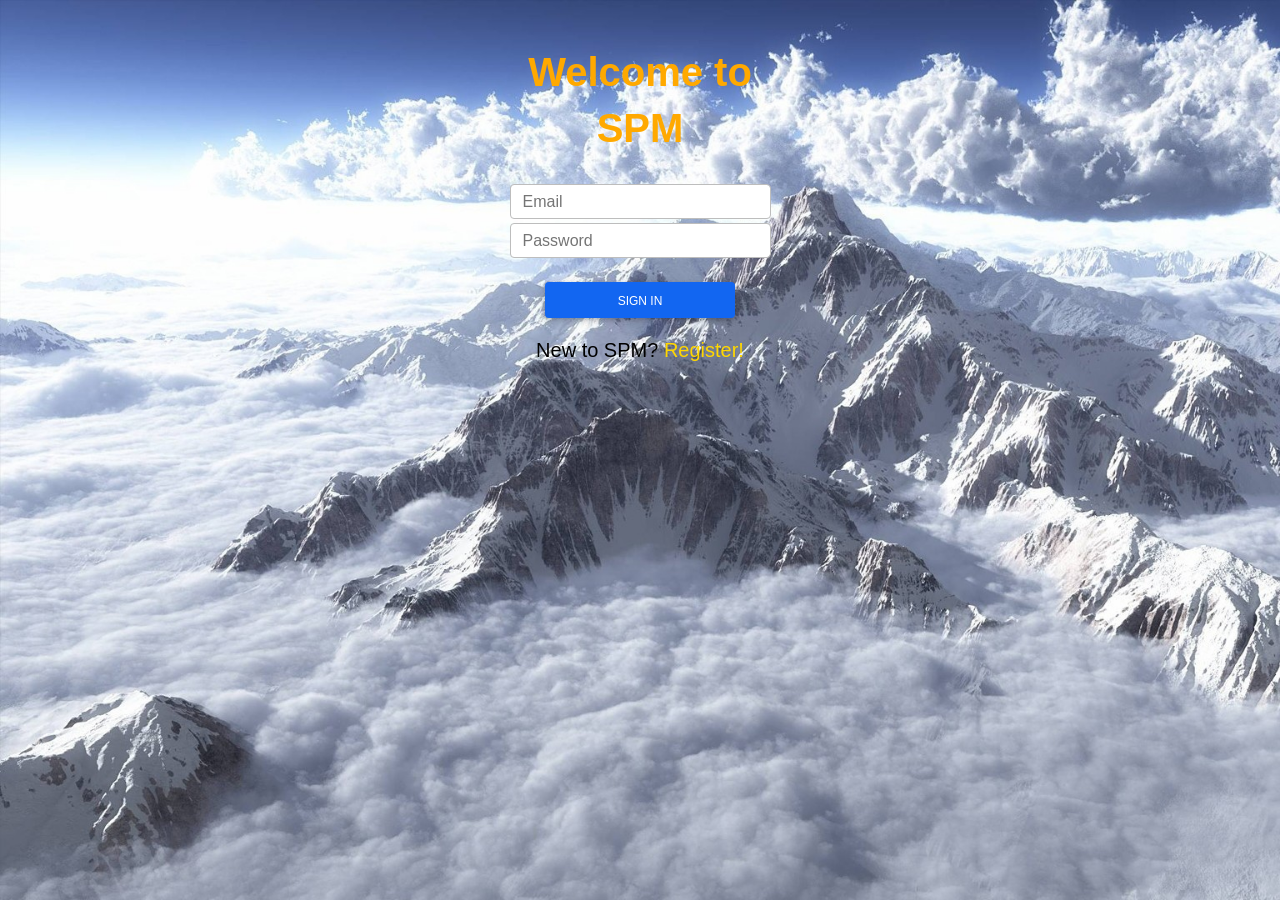
<file: Index.html>
<html lang="en">
<head>
    <meta charset="UTF-8">
    <meta http-equiv="X-UA-Compatible" content="IE=edge">
    <meta name="viewport" content="width=device-width, initial-scale=1.0">
    <title>Login</title>
    <link rel="stylesheet" href="css/mdb.min.css" type="text/css">
    <link rel="stylesheet" href="css/index.css" type="text/css">
</head>
<body>
    <div class="container mt-5">
        <!-- "Welcome to SPM" message -->
        <div class="row text-center justify-content-center mb-4" name="Welcome_message">
            <div class="col-4">
                <h1 class="text-warning"><b>Welcome to</b></h1> 
                <h1 class="text-warning text-right"><b>SPM</b></h1>
            </div>
        </div>
        <!-- Login form -->
        <form action="Modules/Login.php" method="POST">
            <div class="row justify-content-center mb-1">
                <div class="col-3">
                    <input type="email" name="Email" placeholder="Email" class="form-control">
                </div>
            </div>
            <div class="row justify-content-center mb-4">
                <div class="col-3">
                    <input type="password" name="passw" placeholder="Password" class="form-control">
                    </div>
            </div>
            <div class="row text-center align-items-center justify-content-center">
                <button type="submit" class="btn btn-primary col-2">Sign in</button>
            </div>
        </form>
        <!-- Register text -->
        <div class="row text-center text-black justify-content-center mb-4">
            <p style="font-size:20px;">New to SPM?<a style="text-decoration:none; color:gold"href="Register.html"> Register!</a></p>
        </div>
    </div>
</body>
</html>
</file>
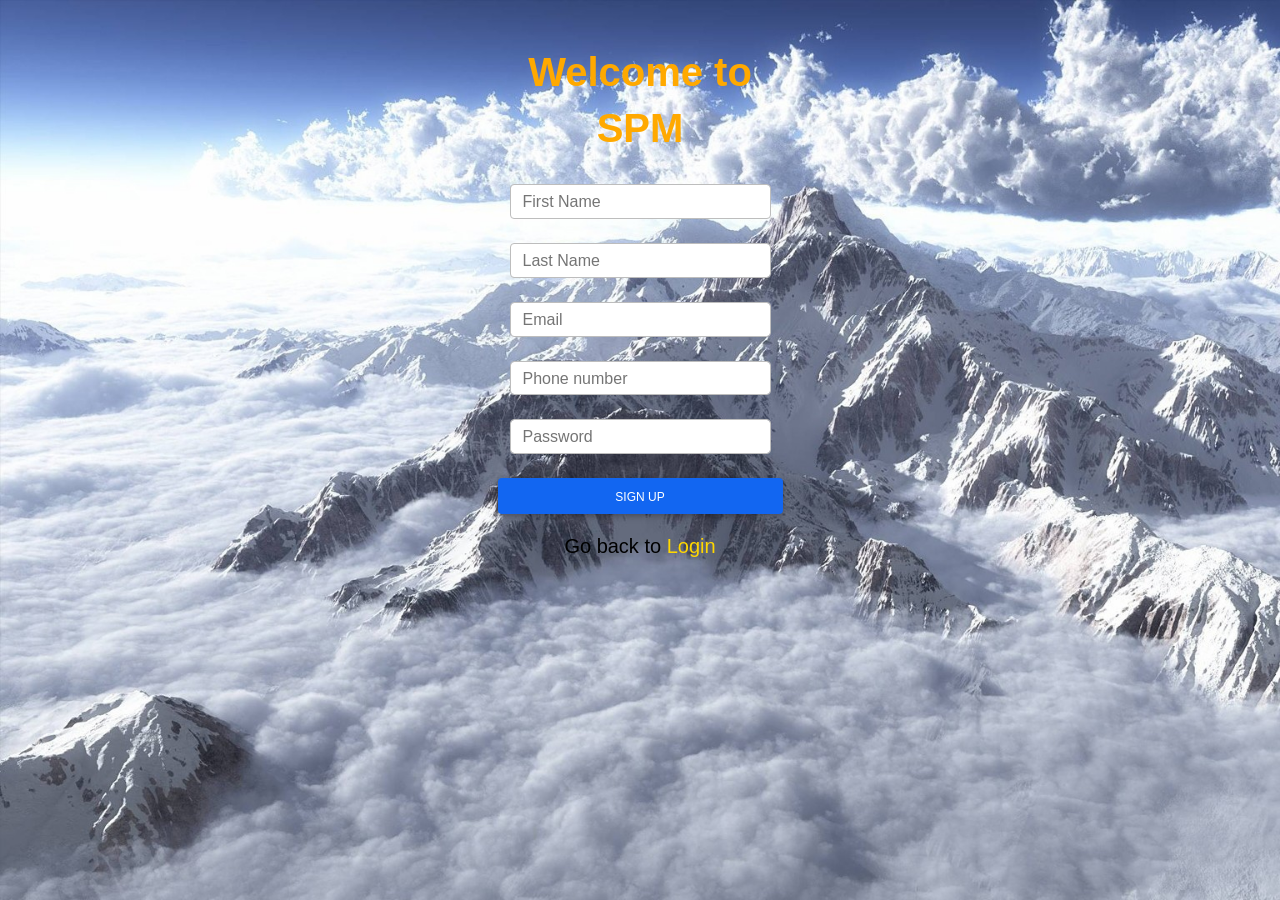
<file: Register.html>
<html lang="en">
<head>
    <meta charset="UTF-8">
    <meta http-equiv="X-UA-Compatible" content="IE=edge">
    <meta name="viewport" content="width=device-width, initial-scale=1.0">
    <title>Register</title>
    <link rel="stylesheet" href="css/mdb.min.css" type="text/css">
    <link rel="stylesheet" href="css/index.css" type="text/css">
</head>
<body>
    <div class="container mt-5">
        <!-- "Welcome to SPM" message -->
        <div class="row text-center justify-content-center mb-4" name="Welcome_message">
            <div class="col-4">
                <h1 class="text-warning"><b>Welcome to</b></h1> 
                <h1 class="text-warning text-right"><b>SPM</b></h1>
            </div>
        </div>
        <!-- Register form -->
        <form action="Modules/Register.php" method="POST">
        <div class="row justify-content-center mb-4">
            <div class="col-3">
            <input type="text" name="name" placeholder="First Name" class="form-control" required>
            </div>
        </div>
        <div class="row justify-content-center mb-4">
            <div class="col-3">
            <input type="text" name="surname" placeholder="Last Name" class="form-control" required>
            </div>
        </div>
        <div class="row justify-content-center mb-4">   
            <div class="col-3">      
            <input type="email" name="email" placeholder="Email" class="form-control" required>
            </div>
        </div>
        <div class="row justify-content-center mb-4"> 
            <div class="col-3">            
            <input type="tel" name="phone" placeholder="Phone number" class="form-control" required>
            </div>
        </div>
        <div class="row justify-content-center mb-4">     
            <div class="col-3">
                <input type="password" name="passw" placeholder="Password" autocomplete="off" minlength="8" class="form-control" required>
            </div>
        </div>        
        <div class="row justify-content-center">
            <button type="submit" class="btn btn-primary col-3"href="Dashboard.html">Sign up</button>
        </div>
        </form>
        <!-- Login text -->
        <div class="row text-center text-black justify-content-center mb-4">
            <p style="font-size:20px;">Go back to<a style="text-decoration:none; color:gold"href="Index.html"> Login</a></p>
                </div>

    </div>
</body>
</html>
</file>
<file: css/index.css>
body {
    background-image:url('../img/web2.jpg');
    background-repeat:no-repeat;
    background-size: cover;
    background-color: #e8eef4;
}
</file>
